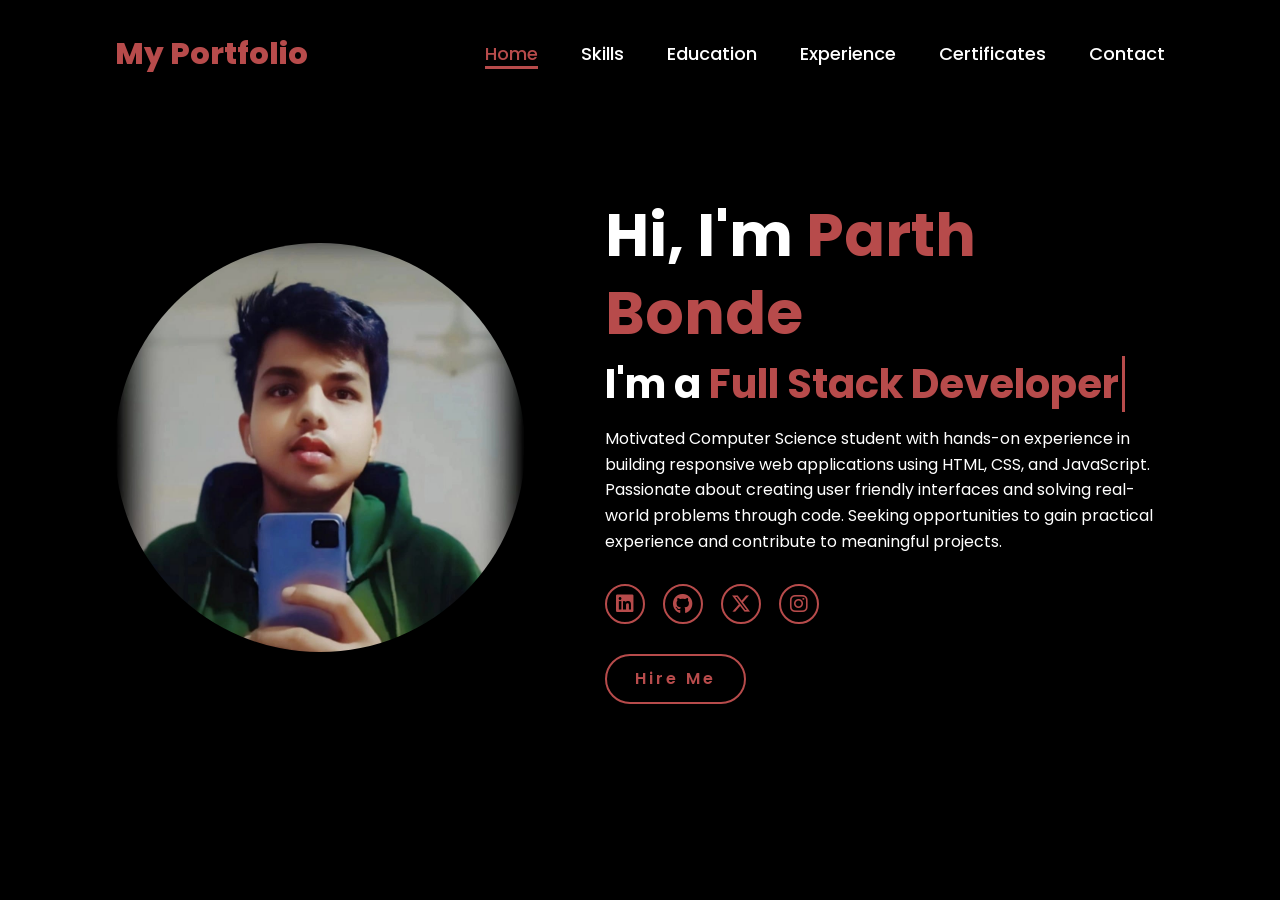
<file: index.html>
<!DOCTYPE html>
<html lang="en">
<head>
    <meta charset="UTF-8">
    <meta name="viewport" content="width=device-width, initial-scale=1.0">
    <link rel="stylesheet" href="https://cdnjs.cloudflare.com/ajax/libs/font-awesome/6.5.2/css/all.min.css">
    <link rel="stylesheet" href="style.css">
    
    <title>Portfolio Website</title>
</head>
<body>
    <header>
        <a href="#" class="logo">My Portfolio</a>

        <i class="fa-solid fa-bars menu-icon" id="menu-icon"></i>

        <nav>
            <a href ="index.html" class="active">Home</a>
            <a href="skills.html">Skills</a> 
            <a href="education.html">Education</a>
            <a href="experience.html">Experience</a>
            <a href="certificates.html">Certificates</a>
            <a href="contact.html">Contact</a>
        </nav>
    </header>
    <section class="home">
        <div class="home-img">
            <img src="main - Copy.jpeg" alt="">
        </div>
        <div class="home-content">
            <h1>Hi, I'm <span>Parth Bonde</span></h1>
            <h3 class="typing-text">I'm a <span></span></h3>
            <p>Motivated Computer Science student with hands-on experience in building responsive web applications using HTML, CSS, and JavaScript. Passionate about creating user friendly interfaces and solving real-world problems through code. Seeking opportunities to gain practical experience and contribute to meaningful projects.</p>
            <div class="social-icons">
                <a href="https://www.linkedin.com/in/parth-bonde-596233316" target="_blank" rel="noopener noreferrer"><i class="fa-brands fa-linkedin"></i></a>
                <a href="https://github.com/parthbonde7387-bot/" target="_blank" rel="noopener noreferrer"><i class="fa-brands fa-github"></i></a>
                <a href="https://x.com/BondeParth" target="_blank" rel="noopener noreferrer"><i class="fa-brands fa-x-twitter"></i></a>
                <a href="https://www.instagram.com/parth_bonde_" target="_blank" rel="noopener noreferrer"><i class="fa-brands fa-instagram"></i></a>
            </div>
            <a href="contact.html" class="btn">Hire Me</a>
        </div>        
    
    </section>
<script>
const menuIcon = document.getElementById("menu-icon");
const navbar = document.querySelector("nav");

menuIcon.onclick = () => {
    navbar.classList.toggle("active");
};
</script>
</body>
</html>
</file>
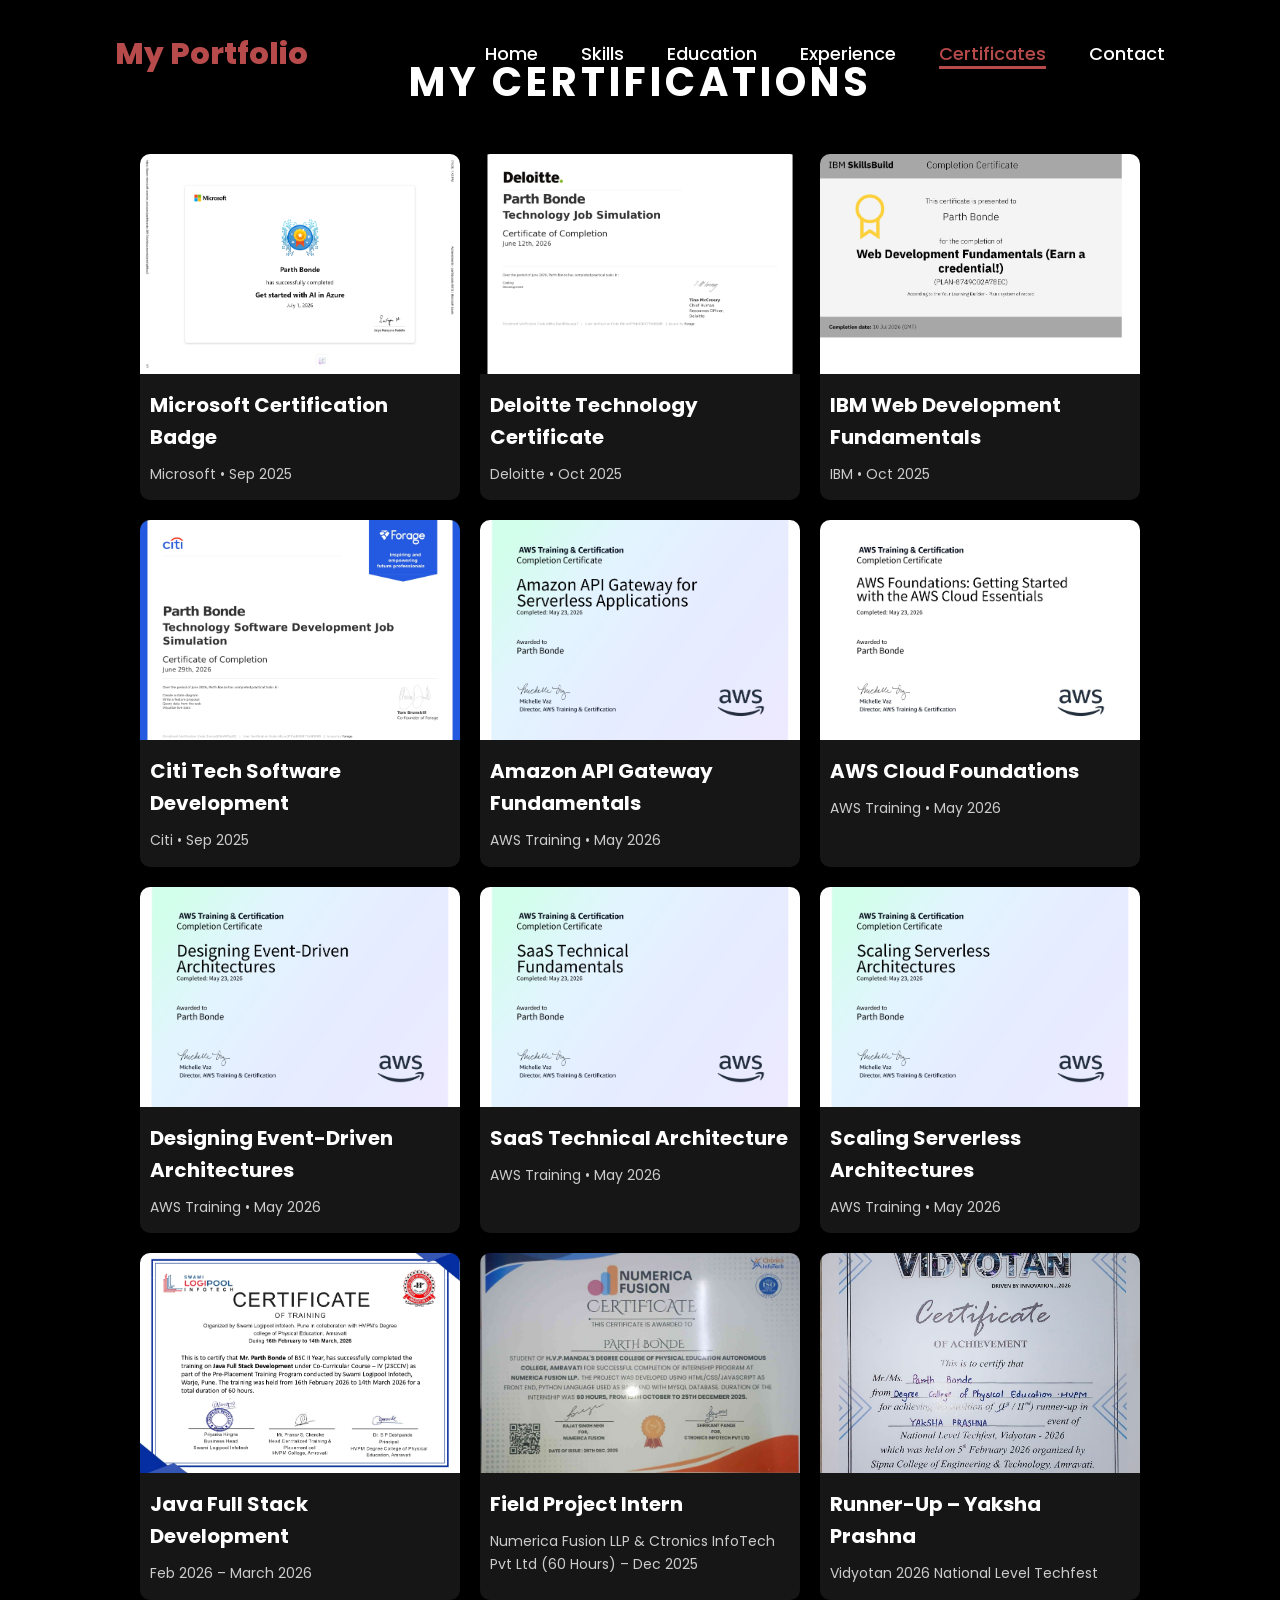
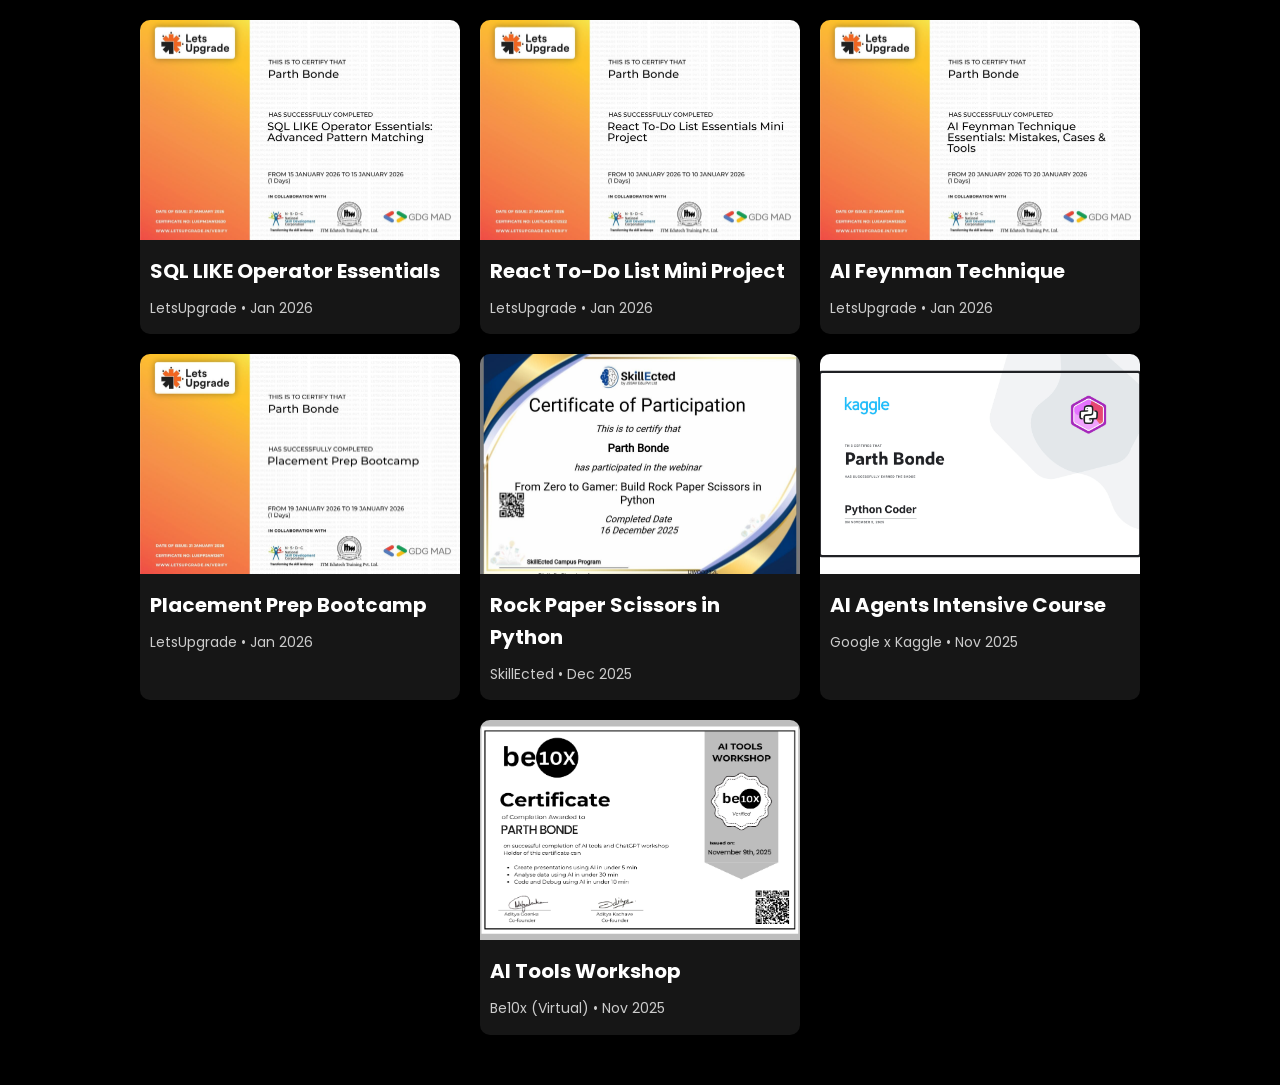
<file: certificates.html>
<!DOCTYPE html>
<html lang="en">

<head>
    <meta charset="UTF-8">
    <meta name="viewport" content="width=device-width, initial-scale=1.0">

    <link rel="stylesheet" href="https://cdnjs.cloudflare.com/ajax/libs/font-awesome/6.5.2/css/all.min.css">

    <link rel="stylesheet" href="style.css">

    <title>Portfolio - Certificates</title>
</head>

<body>

    <header>
        <a href="index.html" class="logo">My Portfolio</a>
        <i class="fa-solid fa-bars menu-icon" id="menu-icon"></i>
        <nav>
            <a href="index.html">Home</a>
            <a href="skills.html">Skills</a>
            <a href="education.html">Education</a>
            <a href="experience.html">Experience</a>
            <a href="certificates.html" class="active">Certificates</a>
            <a href="contact.html">Contact</a>
        </nav>
    </header>

    <section class="certificates">

        <h2>My Certifications</h2>

        <div class="certificate-container">

            <!-- Microsoft Badge -->
            <div class="certificate-card">
                <a class="cert-link" href="certificates/Microsoft badge.jpg" target="_blank" rel="noopener noreferrer">
                    <img src="certificates/Microsoft badge.jpg" alt="Microsoft Badge">
                    <h3>Microsoft Certification Badge</h3>
                </a>
                <p>Microsoft • Sep 2025</p>
            </div>


            <!-- Deloitte Tech Certificate -->
            <div class="certificate-card">
                <a class="cert-link" href="certificates/Deloitte.jpg" target="_blank" rel="noopener noreferrer">
                    <img src="certificates/Deloitte.jpg" alt="Deloitte Certification">
                    <h3>Deloitte Technology Certificate</h3>
                </a>
                <p>Deloitte • Oct 2025</p>
            </div>

            <!-- IBM Web Development -->
            <div class="certificate-card">
                <a class="cert-link" href="certificates/IBM Web dev fundamental.jpg" target="_blank"
                    rel="noopener noreferrer">
                    <img src="certificates/IBM Web dev fundamental.jpg" alt="IBM Web Development Fundamentals">
                    <h3>IBM Web Development Fundamentals</h3>
                </a>
                <p>IBM • Oct 2025</p>
            </div>


            <!-- Citi Tech Software Development -->
            <div class="certificate-card">
                <a class="cert-link" href="certificates/tech software development Citi.jpg" target="_blank"
                    rel="noopener noreferrer">
                    <img src="certificates/tech software development Citi.jpg" alt="Citi Tech Software Development">
                    <h3>Citi Tech Software Development</h3>
                </a>
                <p>Citi • Sep 2025</p>
            </div>

            <!-- Amazon API Gateway -->
            <div class="certificate-card">
                <a class="cert-link" href="certificates/Amazon API Gateway_page-0001.jpg" target="_blank"
                    rel="noopener noreferrer">
                    <img src="certificates/Amazon API Gateway_page-0001.jpg" alt="Amazon API Gateway">
                    <h3>Amazon API Gateway Fundamentals</h3>
                </a>
                <p>AWS Training • May 2026</p>
            </div>

            <!-- AWS Cloud Foundations -->
            <div class="certificate-card">
                <a class="cert-link" href="certificates/AWS Cloud Foundations_page-0001.jpg" target="_blank"
                    rel="noopener noreferrer">
                    <img src="certificates/AWS Cloud Foundations_page-0001.jpg" alt="AWS Cloud Foundations">
                    <h3>AWS Cloud Foundations</h3>
                </a>
                <p>AWS Training • May 2026</p>
            </div>

            <!-- Designing Event-Driven -->
            <div class="certificate-card">
                <a class="cert-link" href="certificates/Designing Event-Driven_page-0001.jpg" target="_blank"
                    rel="noopener noreferrer">
                    <img src="certificates/Designing Event-Driven_page-0001.jpg" alt="Designing Event-Driven">
                    <h3>Designing Event-Driven Architectures</h3>
                </a>
                <p>AWS Training • May 2026</p>
            </div>

            <!-- SaaS Technical -->
            <div class="certificate-card">
                <a class="cert-link" href="certificates/SaaS Technical_page-0001.jpg" target="_blank"
                    rel="noopener noreferrer">
                    <img src="certificates/SaaS Technical_page-0001.jpg" alt="SaaS Technical">
                    <h3>SaaS Technical Architecture</h3>
                </a>
                <p>AWS Training • May 2026</p>
            </div>

            <!-- Scaling Serverless Architectures -->
            <div class="certificate-card">
                <a class="cert-link" href="certificates/Scaling Serverless Architectures_page-0001.jpg" target="_blank"
                    rel="noopener noreferrer">
                    <img src="certificates/Scaling Serverless Architectures_page-0001.jpg"
                        alt="Scaling Serverless Architectures">
                    <h3>Scaling Serverless Architectures</h3>
                </a>
                <p>AWS Training • May 2026</p>
            </div>

            <!-- Java Full Stack -->
            <div class="certificate-card">
                <a class="cert-link" href="certificates/BSC II Year st. Certificates_page-0001.jpg" target="_blank"
                    rel="noopener noreferrer">
                    <img src="certificates/BSC II Year st. Certificates_page-0001.jpg" alt="Java Full Stack">
                    <h3>Java Full Stack Development</h3>
                </a>
                <p>Feb 2026 – March 2026</p>
            </div>

            <!-- Field Project Intern -->
            <div class="certificate-card">
                <a class="cert-link" href="certificates/Field Project Intern.jpg" target="_blank"
                    rel="noopener noreferrer">
                    <img src="certificates/Field Project Intern.jpg" alt="Field Project Intern">
                    <h3>Field Project Intern</h3>
                </a>
                <p>Numerica Fusion LLP & Ctronics InfoTech Pvt Ltd (60 Hours) – Dec 2025</p>
            </div>

            <!-- Vidyotan -->
            <div class="certificate-card">
                <a class="cert-link" href="certificates/WhatsApp Image 2026-05-18 at 9.29.14 PM.jpg" target="_blank"
                    rel="noopener noreferrer">
                    <img src="certificates/WhatsApp Image 2026-05-18 at 9.29.14 PM.jpg" alt="Vidyotan Runner Up">
                    <h3>Runner-Up – Yaksha Prashna</h3>
                </a>
                <p>Vidyotan 2026 National Level Techfest</p>
            </div>

            <!-- SQL -->
            <div class="certificate-card">
                <a class="cert-link" href="certificates/SOL.jpg" target="_blank" rel="noopener noreferrer">
                    <img src="certificates/SOL.jpg" alt="SQL Certificate">
                    <h3>SQL LIKE Operator Essentials</h3>
                </a>
                <p>LetsUpgrade • Jan 2026</p>
            </div>

            <!-- React Todo -->
            <div class="certificate-card">
                <a class="cert-link" href="certificates/react.jpg" target="_blank" rel="noopener noreferrer">
                    <img src="certificates/react.jpg" alt="React Todo">
                    <h3>React To-Do List Mini Project</h3>
                </a>
                <p>LetsUpgrade • Jan 2026</p>
            </div>

            <!-- AI Feynman -->
            <div class="certificate-card">
                <a class="cert-link" href="certificates/AI faynman.jpg" target="_blank" rel="noopener noreferrer">
                    <img src="certificates/AI faynman.jpg" alt="AI Feynman">
                    <h3>AI Feynman Technique</h3>
                </a>
                <p>LetsUpgrade • Jan 2026</p>
            </div>

            <!-- Placement Bootcamp -->
            <div class="certificate-card">
                <a class="cert-link" href="certificates/PPB.jpg" target="_blank" rel="noopener noreferrer">
                    <img src="certificates/PPB.jpg" alt="Placement Prep">
                    <h3>Placement Prep Bootcamp</h3>
                </a>
                <p>LetsUpgrade • Jan 2026</p>
            </div>

            <!-- Python Game -->
            <div class="certificate-card">
                <a class="cert-link" href="certificates/RPS.jpg" target="_blank" rel="noopener noreferrer">
                    <img src="certificates/RPS.jpg" alt="Python Game">
                    <h3>Rock Paper Scissors in Python</h3>
                </a>
                <p>SkillEcted • Dec 2025</p>
            </div>

            <!-- AI Agents -->
            <div class="certificate-card">
                <a class="cert-link" href="certificates/Python Coder (1).jpg" target="_blank" rel="noopener noreferrer">
                    <img src="certificates/Python Coder (1).jpg" alt="AI Agents Intensive Course">
                    <h3>AI Agents Intensive Course</h3>
                </a>
                <p>Google x Kaggle • Nov 2025</p>
            </div>

            <!-- AI Tools Workshop -->
            <div class="certificate-card">
                <a class="cert-link" href="certificates/Certificate (1)_page-0001.jpg" target="_blank"
                    rel="noopener noreferrer">
                    <img src="certificates/Certificate (1)_page-0001.jpg" alt="AI Tools Workshop">
                    <h3>AI Tools Workshop</h3>
                </a>
                <p>Be10x (Virtual) • Nov 2025</p>
            </div>



        </div>

    </section>

    <script>
        const menuIcon = document.getElementById("menu-icon");
        const navbar = document.querySelector("nav");

        menuIcon.onclick = () => {
            navbar.classList.toggle("active");
        };
    </script>
</body>

</html>
</file>
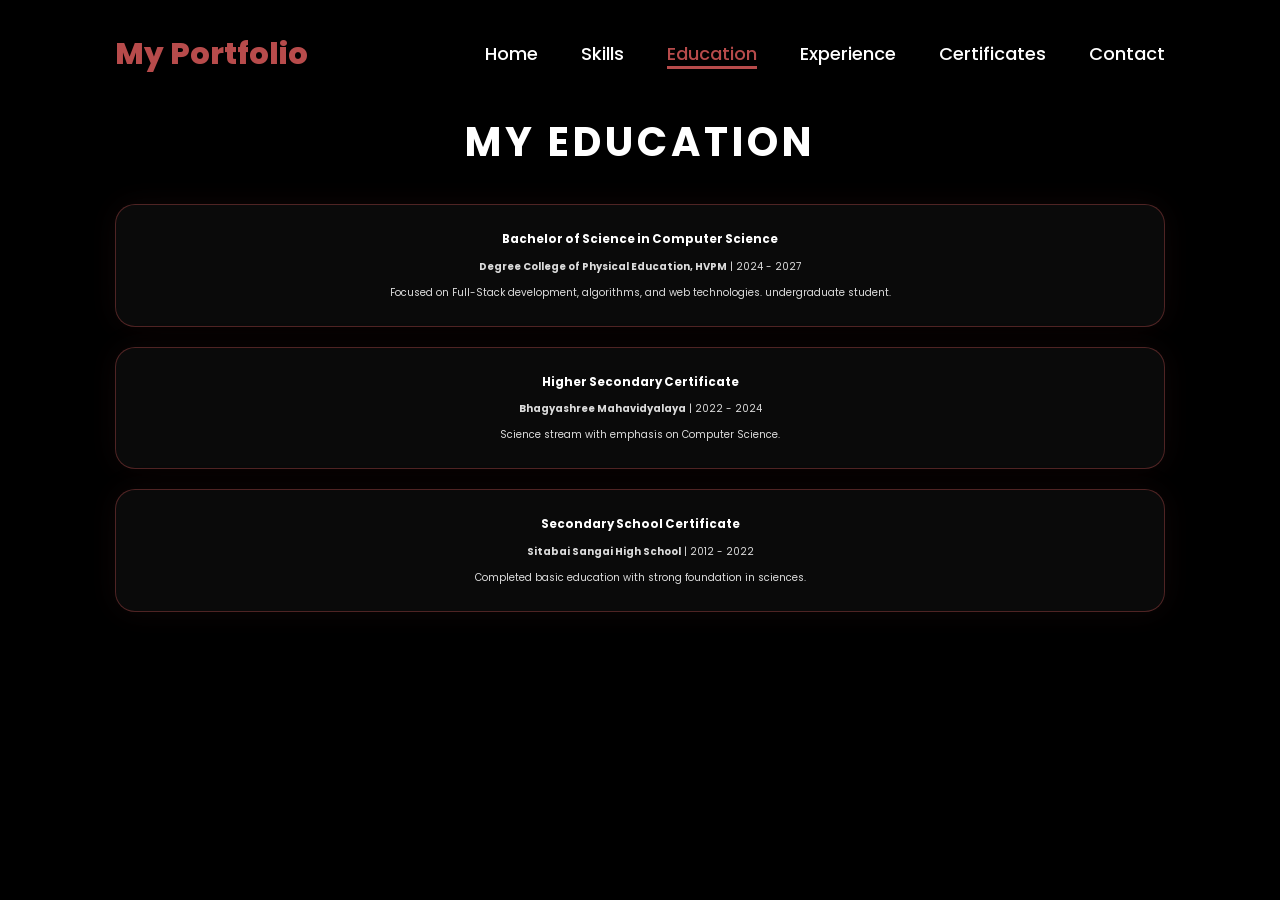
<file: education.html>
<!DOCTYPE html>
<html lang="en">
<head>
    <meta charset="UTF-8">
    <meta name="viewport" content="width=device-width, initial-scale=1.0">
    <link rel="stylesheet" href="https://cdnjs.cloudflare.com/ajax/libs/font-awesome/6.5.2/css/all.min.css">
    <link rel="stylesheet" href="style.css">
    
    <title>Portfolio - Education</title>
</head>
<body>
    <header>
        <a href="index.html" class="logo">My Portfolio</a>

        <i class="fa-solid fa-bars menu-icon" id="menu-icon"></i>

        <nav>
            <a href ="index.html">Home</a>
            <a href="skills.html">Skills</a>
            <a href="education.html" class="active">Education</a>
            <a href="experience.html">Experience</a>
            <a href="certificates.html">Certificates</a>
            <a href="contact.html">Contact</a>
        </nav>
    </header>
    <section class="education">
        <h2>My Education</h2>
        <div class="education-container">
            <div class="education-item">
                <h3>Bachelor of Science in Computer Science</h3>
                <p><strong>Degree College of Physical Education, HVPM</strong> | 2024 - 2027</p>
                <p>Focused on Full-Stack development, algorithms, and web technologies. undergraduate student.</p>
            </div>
            <div class="education-item">
                <h3>Higher Secondary Certificate</h3>
                <p><strong>Bhagyashree Mahavidyalaya</strong> | 2022 - 2024</p>
                <p>Science stream with emphasis on Computer Science.</p>
            </div>
            <div class="education-item">
                <h3>Secondary School Certificate</h3>
                <p><strong>Sitabai Sangai High School</strong> | 2012 - 2022</p>
                <p>Completed basic education with strong foundation in sciences.</p>
            </div>
        </div>
    </section>
<script>
const menuIcon = document.getElementById("menu-icon");
const navbar = document.querySelector("nav");

menuIcon.onclick = () => {
    navbar.classList.toggle("active");
};
</script>
</body>
</html>
</file>
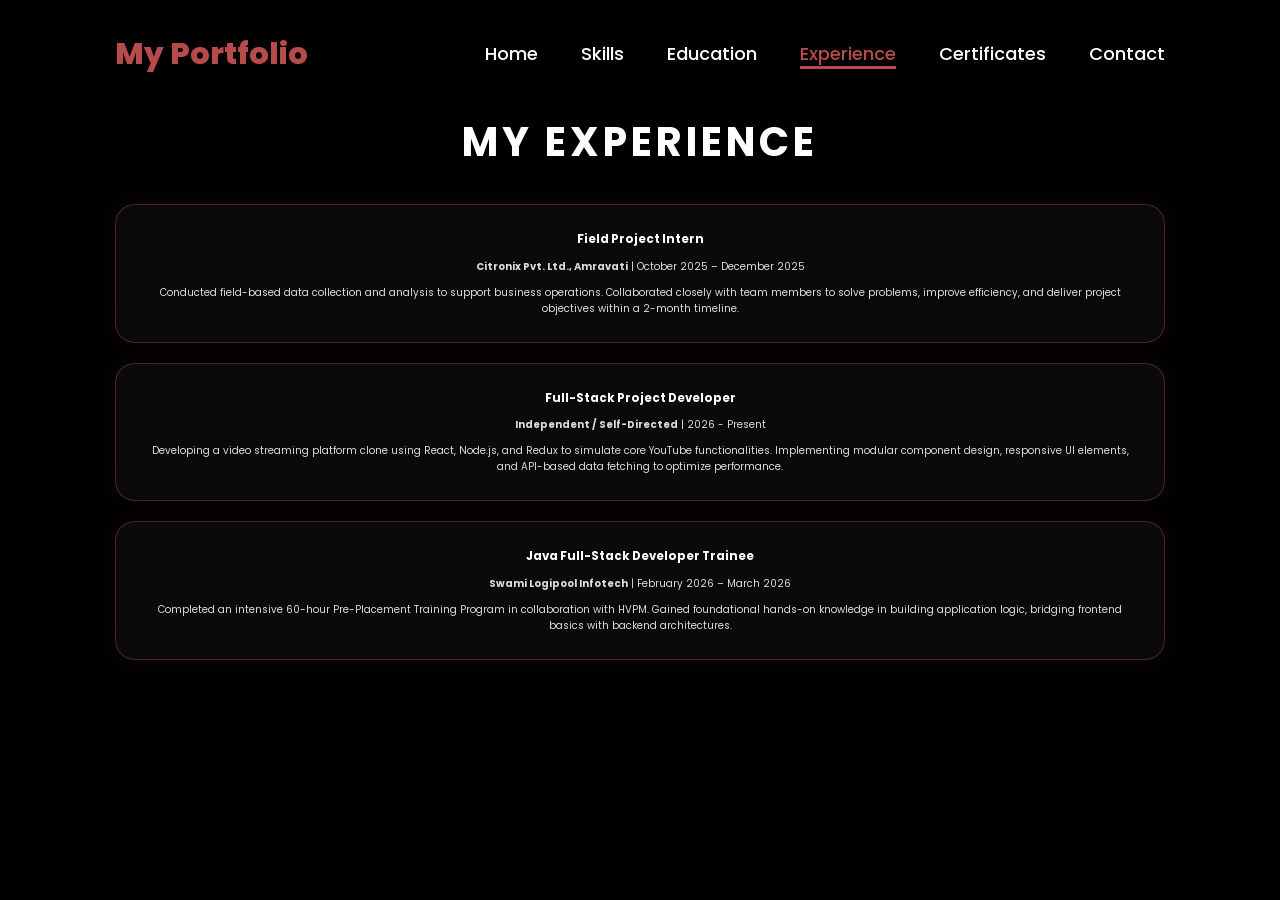
<file: experience.html>
<!DOCTYPE html>
<html lang="en">
<head>
    <meta charset="UTF-8">
    <meta name="viewport" content="width=device-width, initial-scale=1.0">
    <link rel="stylesheet" href="https://cdnjs.cloudflare.com/ajax/libs/font-awesome/6.5.2/css/all.min.css">
    <link rel="stylesheet" href="style.css">
    
    <title>Portfolio - Experience</title>
</head>
<body>
    <header>
        <a href="index.html" class="logo">My Portfolio</a>

        <i class="fa-solid fa-bars menu-icon" id="menu-icon"></i>

        <nav>
            <a href ="index.html">Home</a>
            <a href="skills.html">Skills</a>
            <a href="education.html">Education</a>
            <a href="experience.html" class="active">Experience</a>
            <a href="certificates.html">Certificates</a>
            <a href="contact.html">Contact</a>
        </nav>
    </header>
    <section class="experience">
        <h2>My Experience</h2>
        <div class="experience-container">
            <div class="experience-item">
                <h3>Field Project Intern</h3>
                <p><strong>Citronix Pvt. Ltd., Amravati</strong> | October 2025 – December 2025</p>
                <p>Conducted field-based data collection and analysis to support business operations. Collaborated closely with team members to solve problems, improve efficiency, and deliver project objectives within a 2-month timeline.</p>
            </div>
            <div class="experience-item">
                <h3>Full-Stack Project Developer</h3>
                <p><strong>Independent / Self-Directed</strong> | 2026 - Present</p>
                <p>Developing a video streaming platform clone using React, Node.js, and Redux to simulate core YouTube functionalities. Implementing modular component design, responsive UI elements, and API-based data fetching to optimize performance.</p>
            </div>
            <div class="experience-item">
                <h3>Java Full-Stack Developer Trainee</h3>
                <p><strong>Swami Logipool Infotech</strong> | February 2026 – March 2026</p>
                <p>Completed an intensive 60-hour Pre-Placement Training Program in collaboration with HVPM. Gained foundational hands-on knowledge in building application logic, bridging frontend basics with backend architectures.</p>
            </div>
        </div>
    </section>
<script>
const menuIcon = document.getElementById("menu-icon");
const navbar = document.querySelector("nav");

menuIcon.onclick = () => {
    navbar.classList.toggle("active");
};
</script>
</body>
</html>
</file>
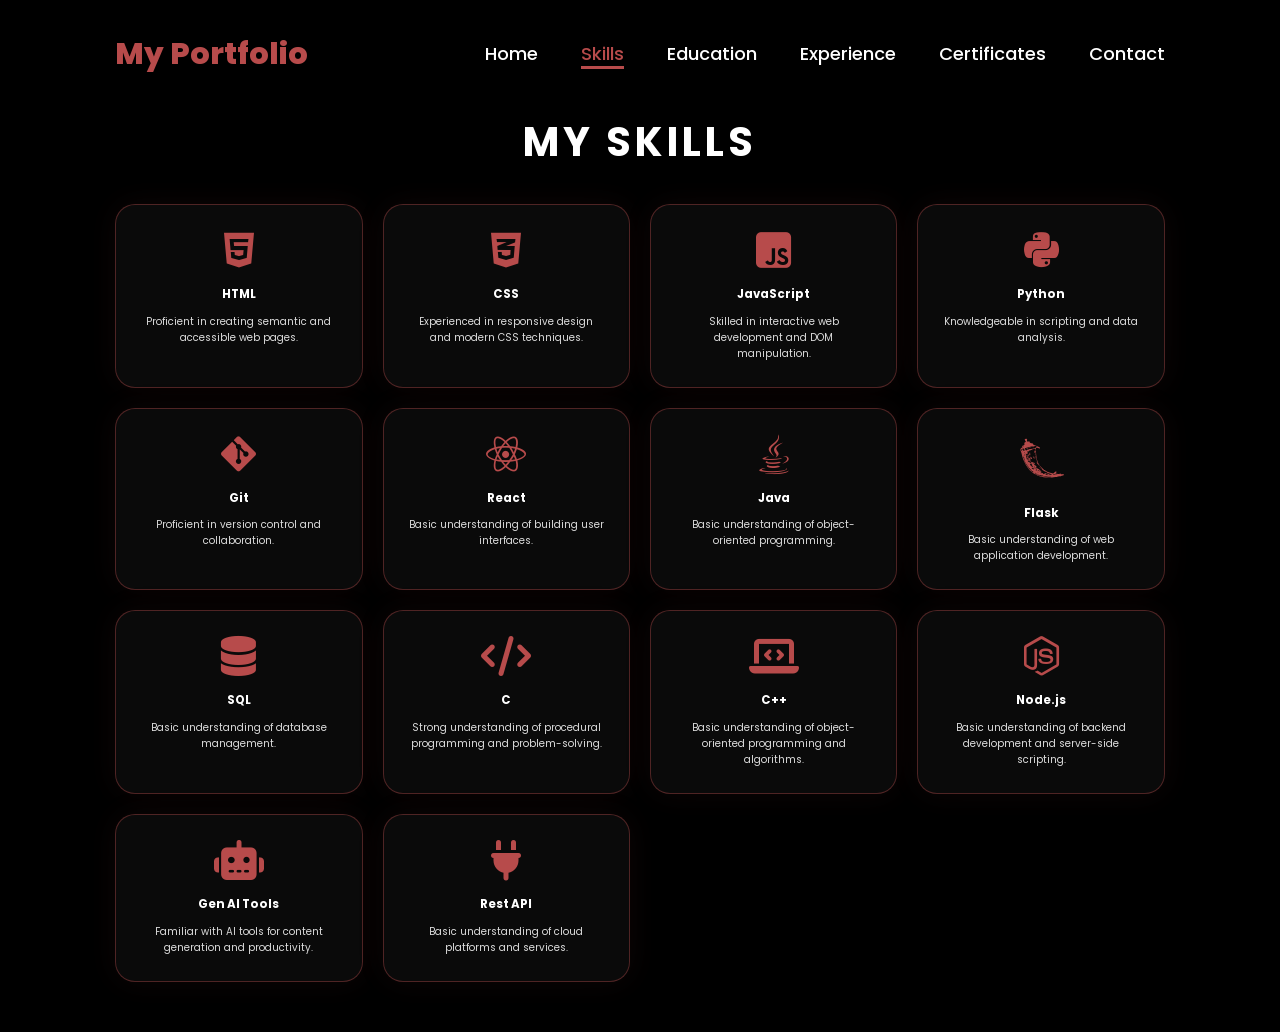
<file: skills.html>
<!DOCTYPE html>
<html lang="en">
<head>
    <meta charset="UTF-8">
    <meta name="viewport" content="width=device-width, initial-scale=1.0">
    <link rel="stylesheet" href="https://cdnjs.cloudflare.com/ajax/libs/font-awesome/6.5.2/css/all.min.css">
    <link rel="stylesheet" href="style.css">
    
    <title>Portfolio - Skills</title>
</head>
<body>
    <header>
        <a href="index.html" class="logo">My Portfolio</a>

        <i class="fa-solid fa-bars menu-icon" id="menu-icon"></i>

        <nav>
            <a href ="index.html">Home</a>
            <a href="skills.html" class="active">Skills</a>
            <a href="education.html">Education</a>
            <a href="experience.html">Experience</a>
            <a href="certificates.html">Certificates</a>
            <a href="contact.html">Contact</a>
        </nav>
    </header>
    <section class="skills">
        <h2>My Skills</h2>
        <div class="skills-container">
            <div class="skill">
                <i class="fab fa-html5"></i>
                <h3>HTML</h3>
                <p>Proficient in creating semantic and accessible web pages.</p>
            </div>
            <div class="skill">
                <i class="fab fa-css3-alt"></i>
                <h3>CSS</h3>
                <p>Experienced in responsive design and modern CSS techniques.</p>
            </div>
            <div class="skill">
                <i class="fab fa-js-square"></i>
                <h3>JavaScript</h3>
                <p>Skilled in interactive web development and DOM manipulation.</p>
            </div>
            <div class="skill">
                <i class="fab fa-python"></i>
                <h3>Python</h3>
                <p>Knowledgeable in scripting and data analysis.</p>
            </div>
            <div class="skill">
                <i class="fab fa-git-alt"></i>
                <h3>Git</h3>
                <p>Proficient in version control and collaboration.</p>
            </div>
            <div class="skill">
                <i class="fab fa-react"></i>
                <h3>React</h3>
                <p>Basic understanding of building user interfaces.</p>
            </div>
            <div class="skill">
                <i class="fab fa-java"></i>
                <h3>Java</h3>
                <p>Basic understanding of object-oriented programming.</p>
            </div>
                <div class="skill">
                    <svg class="flask-logo" xmlns="http://www.w3.org/2000/svg" viewBox="0 0 128 128" width="50" role="img" aria-label="Flask Logo">
                        <path fill="#b74b4b" d="M44.44 100.63c-4.23-3.33-8.74-6.52-11.83-11.01-6.49-7.92-11.49-17.1-14.9-26.74-2.07-6.27-2.77-12.99-5.44-19.02-2.78-4.38.48-9.16 5.27-10.55 2.13-.41 5.89-2.43 1.36-.98-4.06 2.98-4.45-2.71-.29-3.07 2.84-.38 3.89-2.7 2.92-4.8-3.05-1.99 7.4-4.18 2.14-7.15-5.48-5.91 7.66-7.05 4.42-.33-.77 5.16 9.18-.95 6.87 5.01 2.35 2.86 8.8.65 8.63 4.67 3.42.24 4.6 3.11 7.8 3.33 3.33 1.5 9.36 2.69 10.49 6.44-3.3 2.61-10.95-5.4-11.31 1.84 1 10.69.74 21.7 4.65 31.88 1.85 6.16 6.33 11.01 10.38 15.81 3.88 4.7 9.12 8.01 14.48 10.8 4.69 2.21 9.75 3.68 14.87 4.6 2.07-1.59 5.74-7.48 8.97-5 .16 2.8-6.42 5.84-.31 5.54 3.59-1.08 6.08 2.77 9.04-.71 2.72 3.23 11.32-2.06 9.38 4.53-2.62 1.69-6.44.67-9.07 3-4.33-2.16-7.77 1.93-12.56 1.42-5.32.95-10.73 1.34-16.13 1.34-8.85-.7-17.89-.99-26.3-4.07-4.74-1.38-9.37-4.08-13.53-6.78zm7.47 3.24c4.63 2 9.16 4.11 14.23 4.75 8.05 1.12 16.37 2.84 24.45 1.27-3.66-1.65-7.44.64-11.08-1.18-4.37.94-9.06-.24-13.5-.82-5.05-2.25-10.5-3.8-15.23-6.72-5.91-2.16 3.06 2.77 4.65 3.17 3.69 2.1-4.06-1.08-5.16-1.95-3.09-1.74-3.49-1.37-.31.39.64.37 1.28.77 1.95 1.09zm-8.81-6.23c4.49 1.66-.02-3.16-2.07-2.88-.91-1.58-3.48-2.58-1.67-3.43-3.26 1.13-3.42-4.3-4.95-3.53-3.45-1.09-1.34-4.95-5.45-7.32-.37-2.5-4.08-4.66-5.26-8.43-.52-1.93-4.19-7.46-1.94-2.31 1.92 4.96 5.29 9.21 8.1 13.45 2.18 4.04 4.76 8.26 8.72 10.78 1.34 1.3 2.63 3.27 4.52 3.67zM30.17 83.45c.16-.68.82 1.46 0 0zm18.3 16.18c1-.44-1.43-.56 0 0zm2.44.89c-.25-1.23-1.11.69 0 0zm3.05 1.27c1.45-1.38-2.24-.87 0 0zm5.22 2.91c.89-1.3-2.82-.49 0 0zm-10.03-6.99c2.25-1.46-2.91-.02 0 0zm2.29 1.14c-.07-.77-.82.34 0 0zm11.43 7.13c1.84 1.16 10.73 2.54 5.16.48-.93.2-10.33-2.66-5.16-.48zM44.72 91.85c-.18-.77-2.85-.85 0 0zm5.32 3.1c1.39-.96-2.87-.74 0 0zm4.48 2.75c1.98-.75-3.23-.75 0 0zm-11.97-8.21c2.16 1.65 8.7.21 3.3-.99-2.45-1.31-7.99-2.2-4.22.79l.92.2zm15 9.16c.9-1.53-3.77-.88 0 0zm-4.56-3.63c5.27 1.49-4.43-3.34-1.3-.55l.7.32.6.23zm9.14 5.28c4.99.05-4.51-.68 0 0zm-21.5-13.7c-.19-.93-1.23.08 0 0zm29.94 18.44c.14-1.68-1.62 1.25 0 0zM49.15 91.82c-.3-.88-1.56-.04 0 0zm-8.04-5.8c2.86-.17-3.93-1.26 0 0zm-9.54-6.16c-.36-1.38-3.12-2.47 0 0zM56.6 95.74c-.52-.6-.25.13 0 0zm15.58 9.56c-.05-.91-.85.35 0 0zM55.22 94.32c.28-1.18-2.44-.36 0 0zm-11.6-7.36c2.13-.23-3.42-1.44 0 0zm19.63 12.2c3.32-1.32-3.24-.64 0 0zm-10.21-6.93c3.83.49-4.56-2.61-.84-.28l.84.28zm13.31 8.19c3.58-2.14 2.4 5.01 6.07.6 3.62-2.64-3.13 3.27 1.33.47 3.23-2.16 7.99 1.02 11 2.06 2.16-.11 4.27 1.87 6.49.67 4.27-1.15-8.36-1.71-5.05-3.75-3.91 1.14-6.8-1.36-8.72-3.86-4.39-1.01-9.46-3.25-11.65-7.14-.89-1.46 1.29.21-.77-2.18-2.64-2.35-3.96-5.02-5.73-7.88-2.12-1.13-2.37-4.46-2.58-.11.02-2.74-2.56-4.59-3.19-3.82-.01-2.64 2.76-1.32.82-3.27-.42-2.74-1.79-5.59-2.2-8.68-.64-1.49-.09-4.68-2.19-1.31-.76 3.57-.25-4.38.94-1.76 1.56-2.67-.56-2.36-.65-1.99 1.02-2.26.64-5.46-.27-4.24.54-2.39.86-8.8-.81-7.66 1.01-2.5 1.92-11.44-2.47-8.03-1.78.03-4.85.64-6.31 1.37 4.56 2.51-.46.91-2.32.51-.24 2.33-2.08 1.32-4.38 1.34 3.67.45-1.79 3.75-3.89 2.47-2.74 1.31 2.36 4.57.05 5.58.28 1.52-4.19-.55-3.84 2.96-2.65-1.12-.36 4.16.96 2.38 4.51 1.22 3.18 4.01 3.29 6.65-.74 1.54-3.63-3.62-.64-3.38-2.36-3.83-2.61-1.38-4.56.39-.45.13 4.99 2.53 1.57 3.72 3.01.47 3.1 3.1 3.71 4.76 1.81 1.88 1.44-2.08 3.6.18-1.37-2.02-7.25-5.68-2.52-4.51-.03-2.03-.86-3.67.6-3.63 1.44-2.6-1.51 6.42 1.73 3.11.9-.39 1.12-2.6 2.73.21 2.34 2.3.85 3.97-2.46 1.86.59 2.01 4.42 2.72 3.7 5.86.76 2.76 1.83 1.74 2.76 1.58.73 2.68 1.14.71 1.18-.57 3.34.72 2.56 2.69 3.6 4.07 2.3 1.04-3.29-7.04.66-2.43 4.16 3.75 1.56 5.32-2.17 4.72 2.36-.19 3.12 3.19 6.07 3.07 2.69 1.28 4.52 6.2-.12 4.15-1.61-1.45-7.31-3.24-2.65-.48 4.3 1.99 7.71 3.18 11.86 5.68 2.96 2.12 4.25 4.54 5.37 5.02-2.49 1.19-7.51-.95-3.78-1.61-2.33-.42-4.94-1.6-2.71 1.3 1.89 1.58 6.71 1.42 7.58 1.59-.73 1.61-1.99 1.74.03 1.86-2.25 1.22.72 1.41.93 2.1zm-4.6-13c-1.37-1.43-1.72-4.11-.24-1.78.75.3 2.43 4.38.24 1.78zm14.99 9.52c.85-.06.02.65 0 0zM59.59 83.91c-.06-2.17.49 1.67 0 0zM58.1 81.9c-1.73-3.32 2.17.95 0 0zM40.04 69.44c1.01-.27.5 1.73 0 0zm14.37 7.79c.62-2.33.73 1.96 0 0zm-10.15-7.06c-.71-1.29 1.5 1.21 0 0zm8.71 2.79c-1.63-3.65 1.16-2 .36.6l-.36-.6zM37.95 62.95c-.73-1.2-1.93-4.72-1.55-5.79.35 1.75 3.72 7.53 1.65 2.39-2.28-4.3 2.73 1.4 3.25 2.47.24 1.07-1.41-.29-.29 2.21-2.04-2.85-1.2 1.58-3.06-1.28zm-4.64-3.2c.19-2.79 1.06 1.91 0 0zm2.08.72c1-2.11 1.69 2.93 0 0zm-5.02-3.89c-1.73-1.72-2.98-3.3.08-1.07 1.18.05-2.62-3.6.28-1.16 3.06.56 1.51 5.01-.36 2.23zm2.64-.07c1-.99.53.98 0 0zm1.62.52c-1.52-2.85 1.85 1.2 0 0zm-3.22-3.08c-5.02-4.47 6.31 2.34.82.83l-.82-.83zm14.39 8.36c-2.18-1.3-.58-9.18.16-3.79 2.11-.68-.12 2.78 1.46 2.75-.24 2.18-.95 2.97-1.62 1.04zm5.33 3.15c.21-2.38.45 1.62 0 0zm-.93-.92c.24-1.01.03 1.2 0 0zM32.39 52.48c-3.23-4.45 9.38 4.51 2.07 1.13-.77-.21-1.69-.28-2.07-1.13zm10.26 5.43c-.31-3.75.68.62 0 0zm7.78 5c.6-2.14.05 1.41 0 0zM32.89 50.78c1.92-.41 7.95 3.37 2.41 1.08-.62-.69-1.93-.38-2.41-1.08zm16.47 8.21c.2-3.84 1.15-2.29.01.55l-.01-.55zm-15.05-9.55c.78-1.15-2.08-5.18.41-1.45 1.08.85 3.11 1.43 1.31 1.79 2.84 2.5-.68.68-1.72-.34zm14.24 8.35c.54-4.37.47 2.56 0 0zM32.68 45.41c.6-.26.32.79 0 0zm3.71 2.21c.96-2.01 1.77 2.23 0 0zm10.47 5.82c0-.77.2 1.12 0 0zm-.6-1.34c-1.45-3.59 1.35 1.9 0 0zm-.89-2.35c-.25-1.48.83 1.86 0 0zm1.45-2.36c-1-1.76 1.26-7.75 1.51-4.03-1.05 2.89-.3 4.51.43.63 1.36-3.06-.29 6.02-1.94 3.4zm1.49-8.91c.44-.53.1.65 0 0zM45.82 87.6c-.59-.52.07.33 0 0zm5.13 2.6c2.86.74 2.84-.44.26-.79-1.39-1.29-5.77-2.66-1.85-.16.27.65 1.09.63 1.59.95zm-10.14-6.74c1.57 1.18 5.93 3.32 2.24.45 1.24-1.44-2.38-2.21-1.18-3.18-3.06-1.87-2.41-1.7-.27-1.64-3.67-1.64.53-1.52.33-2.36-1.42-.28-7.03-2.5-3.73.18-3.36-1.71-.8.64-1.82.39-3.44-.94 3.06 2.62-.54 1.73 1.97 1.56 5.3 4 .83 1.65-.57.85 3.21 2.14 4.14 2.78zm5.37 3.09c6.53 2.1-3.2-2.58 0 0zm27.5 16.65c.08-1.3-.9 1.11 0 0zm2.82 1.19c1.51-1.46.06 2.33 2.5-.36.03-1.92-.07-3.06-2.8-.72-.75.42-1.09 2.19.3 1.08zM31.65 76.22c-.47-1.82-3.25-1.81 0 0zm3.01 1.98c-1.12-1.86-4-1.68 0 0zm17.17 10.35c1.68 1.49 7.7 1.09 2.03.18-.83-1.24-5.32-.94-2.03-.18zm23.6 14.57c2.57-2.16-2.5.97 0 0zm5.36 3.69c.02-.69-1.11.3 0 0zm.01-.97c2.86-3.03-2.77.18 0 0zM24.22 70.01c-2.43-3.47-1.51-5.03-3.86-7.87-.45-2.17-4.03-7.09-1.85-1.88 1.99 3.05 2.58 7.77 5.71 9.75zm55.68 34.87c5.26-3.4-2.15-1.48 0 0zm4.01 1.57c2.64-2.26-1.66-.47 0 0zM30.75 72.38c.76-1.12-1.94-.14 0 0zm52.33 32.99c2.55-1.64-.59-1.39-.46.15l.46-.15zM48.5 83.58c-.09-1.11-1.35.09 0 0zm2.14 1.23c-.69-1.38-1.05.21 0 0zm36.53 21.67c3.27-2.36-1.98-.45-.68.45l.68-.45zm-1.26-.6c2.67-2.23-2.8.99 0 0zm6.39 4.25c1.79-1.19-2.17-.38 0 0zM32.39 71.57c2.39.54 9.56 5.89 5.33.37-2.17-.64-.87-5.94-3.08-5 1.48 2.48 1.22 3.53-1.9 1.97-3.91-1.91-2.2.94-1.43 1.73-1.04.25 1.39.91 1.08.93zm-10.9-8.61c.43-1.77-3.95-9.75-2.07-4 .68 1.21.61 3.49 2.07 4zM41.5 75.3c-1.23-1.03-.06-.15 0 0zm3.03.71c0-1.88-3.35-.77 0 0zm26.3 16.57c-.5-1.28-1.98-.02 0 0zm1.26.93c-.18-.72-.72.14 0 0zm10.43 6.56c1-.74-1.25-.09 0 0zM26.93 64.35c2.87-1.11-3.07-.79 0 0zm41.59 26.2c-.04-1.86-1.83.46 0 0zM25.8 61.71c1.84-.62-1.71-.41 0 0zm5.34 2.59c-.03-.61-.56.23 0 0zm65.22 39.99c2.37-.48 7.77 1.21 8.64-.63-2.88-.07-9.95-2.03-10.28.46l.63.10 1.01.07zM32.84 64.73c.05-1.88-1.46-.07 0 0zm-14.05-9.75c-.64-3.58-2.43-.54 0 0zm3.35.84c.04-1.15-3.07-1.03 0 0zm1.91.94c-.55-.44-.43.57 0 0zm12.06 7.73c.57-.52-1.35-.38 0 0zm-13.33-9.85c-.33-2.71-3.88-.4 0 0zm-6.87-4.46c-.10-1.25-.67.47 0 0zm1.02-.77c-.17-1.48-.88.19 0 0zm5.65 3.37c2.39-.94-4.35-1.94-.49-.18l.49.18zm75.59 46.69c1.53-1.4-1.94-.43 0 0zm9.13 4.74c.61-1.81-1.54.23 0 0zM23.15 49.82c.26-1.75-1.89.35 0 0zm-8.03-5.38c-.43-2.47-.37-6.82 3.76-5.35-5.51 1.10 3.82 6.85 2.64 2.31 2.32.11 4.53-1.37 3.32.88 4.57-.50 7.73-4.46 12.14-3.91 3.44-.46 7.19-.80 10.89-2.18 3.04-.22 5.97-3.50 4.31-5.44-4.15-.35-8.50.17-13.08 1.08-5.08 1.06-9.70 3.06-14.83 3.93-5 .67 1 1.85-.43 2.11-2.61.90 3.11 1.52-.34 2.47-2.13-.41-4.35-1.14-3.44-3.38-4.79.62-9 2.61-5.21 7.48h.27zm11.54-5.88c1.12-4.14 6.01 3.40 1.84.55-.50-.38-1.32-.68-1.84-.55zm.22-2.01c1.62-1.20.86.68 0 0zm2.06.04c.15-1.90 4.71 1.01.75.68l-.75-.68zm2.81-1.14c1.03-1.20.30 1.07 0 0zm.72-.48c1.71-2.06 9.69-1.31 3.85-.20-1.56-1.18-2.76.70-3.85.20zm10.42-1.60c-.26-5.62 5.18 1.99 0 0zm2.96-.02c1.08-2.83 4.20-1.14.50-.57.08.30-.11 1.46-.50.57zM21.99 48.37c3.23-1.98-3.43-1.72 0 0zm2.39.66c1.13-1.20-2.46-.49 0 0zm-7.04-4.99c1.85-1.42-2.18-.54 0 0zm95.35 59.65c.05-1.65-1.41.74 0 0zM103 97.08c.28-1.90-1.24.16 0 0zm12.36 7.25c2.58.01 7.82-.80 2.20-.80-.88.13-5.13.11-2.20.80z"/>
                    </svg>
                    <h3>Flask</h3>
                    <p>Basic understanding of web application development.</p>
                </div>
                <div class="skill">
                    <i class="fas fa-database"></i>
                    <h3>SQL</h3>
                    <p>Basic understanding of database management.</p>
                </div>
                <div class="skill">
                    <i class="fas fa-code"></i>
                    <h3>C</h3>
                    <p>Strong understanding of procedural programming and problem-solving.</p>
                </div>
                <div class="skill">
                    <i class="fas fa-laptop-code"></i>
                    <h3>C++</h3>
                    <p>Basic understanding of object-oriented programming and algorithms.</p>
                </div>
                <div class="skill">
                    <i class="fab fa-node-js"></i>
                    <h3>Node.js</h3>
                    <p>Basic understanding of backend development and server-side scripting.</p>
                </div>
                <div class="skill">
                    <i class="fas fa-robot"></i>
                    <h3>Gen AI Tools</h3>
                    <p>Familiar with AI tools for content generation and productivity.</p>
                </div>
                <div class="skill">
                    <i class="fas fa-plug"></i>
                    <h3>Rest API</h3>
                    <p>Basic understanding of cloud platforms and services.</p>
                </div>
            </div>
        </div>
    </section>
<script>
const menuIcon = document.getElementById("menu-icon");
const navbar = document.querySelector("nav");

menuIcon.onclick = () => {
    navbar.classList.toggle("active");
};
</script>
</body>
</html>
</file>
<file: style.css>
/* ===== Global Styles ===== */
@import url('https://fonts.googleapis.com/css2?family=Poppins:wght@100;200;300;400;500;600&display=swap');

*{
    margin: 0;
    padding: 0;
    box-sizing: border-box;
    text-decoration: none;
    border: none;
    outline: none;
    font-family: 'Poppins', sans-serif;
}

html{
    font-size: 62.5%;
    touch-action: pan-y;
}

body{
    width: 100%;
    min-height: 100vh;
    overflow-x: hidden;
    background-color: black;
    color: white;
    line-height: 1.6;
    -webkit-overflow-scrolling: touch;
}

/* ===== Header and Navigation ===== */
header{
    margin-top: 20px;
    position: fixed;
    top: 0;
    left: 0;
    width: 100%;
    padding: 1rem 9%;
    background-color: transparent;
    filter: drop-shadow(10px);
    display: flex;
    justify-content: space-between;
    align-items: center;
    z-index: 100;
}

.logo{
    font-size: 3rem;
    color: #b74b4b;
    font-weight: 800;
    cursor: pointer;
    transition: 0.5s ease;
}

.logo:hover{
    transform: scale(1.1);
}

nav a{
    font-size: 1.8rem;
    color: white;
    margin-left: 4rem;
    font-weight: 500;
    transition: 0.3s ease;
    border-bottom: 3px solid transparent;
}

nav a:hover,
nav a.active{
    color: #b74b4b;
    border-bottom: 3px solid #b74b4b;
}

/* ===== Mobile Navigation ===== */
.menu-icon{
    display: none;
    font-size: 3rem;
    color: white;
    cursor: pointer;
}

@media(max-width:995px){
    .menu-icon{
        display: block;
    }

    nav{
        position: absolute;
        top: 100%;
        right: 0;
        width: 70%;
        background-color: #161616;
        border-left: 3px solid #b74b4b;
        border-bottom: 3px solid #b74b4b;
        padding: 2rem;
        display: none;
        flex-direction: column;
    }

    nav.active{
        display: flex;
    }

    nav a{
        display: block;
        margin: 2rem 0;
        font-size: 2rem;
    }

    nav a:hover,
    nav a.active{
        padding: 1rem;
        border-radius: 0.5rem;
        border-bottom: 0.5rem solid #b74b4b;
    }
}

/* ===== Section Layout (Contact, Education, Experience, Skills) ===== */
.contact,
.education,
.experience,
.skills{
    min-height: calc(100vh - 8rem);
    padding: 11rem 9% 5rem;
    display: flex;
    flex-direction: column;
    align-items: center;
    justify-content: flex-start;
}

section h2{
    font-size: 4rem;
    margin-bottom: 3rem;
    color: white;
    letter-spacing: 0.4rem;
    text-transform: uppercase;
}

section h2 + .contact-container,
section h2 + .education-container,
section h2 + .experience-container,
section h2 + .skills-container{
    width: 100%;
    max-width: 1200px;
}

/* ===== Container Grid Layouts ===== */
.contact-container,
.education-container,
.experience-container,
.skills-container{
    display: grid;
    gap: 2rem;
    width: 100%;
}

.contact-info,
.contact-form,
.education-item,
.experience-item,
.skill{
    background: rgba(255,255,255,0.04);
    border: 1px solid rgba(183, 75, 75, 0.4);
    padding: 2.5rem;
    border-radius: 2rem;
    box-shadow: 0 0 30px rgba(183, 75, 75, 0.08);
}

.contact-info p,
.education-item p,
.experience-item p,
.skill p{
    color: #dcdcdc;
    margin-top: 1rem;
}

.contact-info{
    display: flex;
    flex-direction: column;
    justify-content: center;
}

/* ===== Contact Form ===== */
.contact-form form{
    display: grid;
    gap: 1.3rem;
}

.contact-form input,
.contact-form textarea{
    width: 100%;
    padding: 1.2rem 1.4rem;
    border: 1px solid rgba(183, 75, 75, 0.6);
    border-radius: 1rem;
    background-color: rgba(255,255,255,0.05);
    color: white;
    font-size: 1.6rem;
}

.contact-form label{
    display: block;
    margin-bottom: 0.5rem;
    color: #dcdcdc;
    font-size: 1.4rem;
}

.contact-form input[type="file"]{
    padding: 0.8rem 1rem;
}

/* ===== Upload Field Styling ===== */
.upload-gate{
    display: grid;
    gap: 1rem;
}

.upload-gate h3{
    margin-bottom: 0;
}

.upload-gate input{
    width: 100%;
    padding: 1.2rem 1.4rem;
    border: 1px solid rgba(183, 75, 75, 0.6);
    border-radius: 1rem;
    background-color: rgba(255,255,255,0.05);
    color: white;
    font-size: 1.6rem;
}

.upload-gate .btn{
    width: 100%;
}

.contact-form textarea{
    min-height: 16rem;
    resize: vertical;
}

.contact-form .fallback{
    margin-top: 1rem;
    color: #dcdcdc;
    font-size: 1.4rem;
}

.contact-form .fallback a{
    color: #b74b4b;
    text-decoration: underline;
}

/* ===== Skill Cards ===== */
.skills-container{
    grid-template-columns: repeat(auto-fit, minmax(220px, 1fr));
}

.skill{
    text-align: center;
}

.skill i{
    font-size: 4rem;
    color: #b74b4b;
    margin-bottom: 1.5rem;
}

.skill svg.flask-logo{
    width: 50px;
    height: auto;
    fill: #b74b4b;
    margin-bottom: 1.5rem;
}

.contact,
.education,
.experience,
.skills{
    text-align: center;
}

/* ===== Home Section ===== */
.home{
    padding: 5rem 9% 5rem;
    min-height: 100vh;
    display: flex;
    justify-content: center;
    align-items: center;
    gap: 8rem;
    background-color: black;
}

.home .home-content h1{
    font-size: 6rem;
    font-weight: 700;
    line-height: 1.3;
}

span{
    color: #b74b4b;
}

.home-content h3{
    font-size: 4rem;
    margin-bottom: 1rem;
    font-weight: 700;
}

.home-content p{
    font-size: 1.6rem;
}

.home-img{
    border-radius: 50%;
}

.home-img img{
    position: relative;
    width: 32vw;
    border-radius: 50%;
    box-shadow: 0 0 25px solid #b74b4b;
    cursor: pointer;
    transition: 0.2s linear;
}

.home-img img:hover{
    font-size: 1.8rem;
    font-weight: 500;
}

.social-icons a{
    display: inline-flex;
    justify-content: center;
    align-items: center;
    width: 4rem;
    height: 4rem;
    background-color: transparent;
    border: 0.2rem solid #b74b4b;
    font-size: 2rem;
    border-radius: 50%;
    margin: 3rem 1.5rem 3rem 0;
    transition: 0.3s ease;
    color: #b74b4b;
}

.social-icons a:hover{
    color: black;
    transform: scale(1.3) translateY(-5px);
    background-color: #b74b4b;
    box-shadow: 0  0 25px #b74b4b;
}

/* ===== Button Styles ===== */
.btn{
    display: inline-block;
    padding: 1rem 2.8rem;
    background-color: black;
    border-radius: 4rem;
    font-size: 1.6rem;
    color: #b74b4b;
    letter-spacing: 0.3rem;
    font-weight: 600;
    border: 2px solid #b74b4b;
    transition: 0.3s ease;
    cursor: pointer;
}

.btn:hover{
    transform: scale3d(1.03);
    background-color: #b74b4b;
    color: black;
    box-shadow: 0 0 25px #b74b4b;
}

.typing-text{
    font-size: 34px;
    font-weight: 600;
    min-width: 280px;
}

.typing-text span{
    position: relative;
}

.typing-text span::before{
    content: "Full Stack Developer";
    color: #b74b4b;
    display: inline-block;
    animation: words 8s infinite steps(1, end);
    animation-fill-mode: forwards;
    position: relative;
    z-index: 1;
}

.typing-text span::after{
    content: "";
    position: absolute;
    top: 0;
    right: -0.6rem;
    width: 0.3rem;
    height: 100%;
    background-color: #b74b4b;
    animation: blink 0.8s step-end infinite;
}

/* ===== Typing Text Animation ===== */
@keyframes blink{
    0%, 50%{
        opacity: 1;
    }
    51%, 100%{
        opacity: 0;
    }
}

@keyframes words{
    0%, 24%{
        content: "Web Developer";
    }
    25%, 49%{
        content: "UI/UX Designer";
    }
    50%, 74%{
        content: "Software Developer";
    }
    75%, 100%{
        content: "Full Stack Developer";
    }
}

@media (max-width: 1000px){
    .home{
        gap: 4rem;
    }
}

@media(max-width:995px){
    html{
        font-size: 55%;
    }

    header{
        padding: 1rem 5%;
    }

    .home{
        flex-direction: column;
        margin: 5rem 2rem 0;
        padding: 5rem 0;
        gap: 2rem;
    }

    .home .home-content h3{
        font-size: 2.5rem;
    }

    .home-content h1{
        font-size: 5rem;
    }

    .home-img img{
        width: 70vw;
        margin-top: 4rem;
    }

    section h2{
        font-size: 3rem;
    }

    .contact,
    .education,
    .experience,
    .skills{
        padding: 8rem 5% 6rem;
    }

    .contact-container,
    .education-container,
    .experience-container,
    .skills-container{
        display: grid;
        grid-template-columns: 1fr;
        gap: 2rem;
    }

    .skills-container{
        grid-template-columns: repeat(auto-fit, minmax(180px, 1fr));
    }

    .contact-info,
    .contact-form,
    .education-item,
    .experience-item,
    .skill{
        padding: 1.5rem;
    }
}

@media(max-width:768px){
    html{
        font-size: 50%;
    }

    header{
        padding: 1rem 3%;
        margin-top: 10px;
    }

    .logo{
        font-size: 2rem;
    }

    nav a{
        font-size: 1.4rem;
        margin-left: 2rem;
    }

    .home{
        padding: 3rem 3% 4rem;
        margin: 4rem 1rem 0;
        min-height: auto;
        align-items: flex-start;
        justify-content: flex-start;
    }

    .home .home-content h1{
        font-size: 3rem;
    }

    .home .home-content h3{
        font-size: 1.8rem;
    }

    .home-content p{
        font-size: 1.4rem;
    }

    .home-img img{
        width: 60vw;
        margin-top: 2rem;
    }

    .social-icons a{
        width: 3.5rem;
        height: 3.5rem;
        margin: 2rem 1rem 2rem 0;
        font-size: 1.6rem;
    }

    .btn{
        padding: 0.8rem 2rem;
        font-size: 1.4rem;
    }

    .typing-text{
        font-size: 1.8rem;
        min-width: auto;
    }

    .contact,
    .education,
    .experience,
    .skills{
        min-height: auto;
        padding: 6rem 3% 8rem;
    }

    section h2{
        font-size: 2rem;
        margin-bottom: 2rem;
    }

    .contact-container,
    .education-container,
    .experience-container,
    .skills-container{
        width: 100%;
    }

    .contact-info,
    .contact-form,
    .education-item,
    .experience-item,
    .skill{
        padding: 1.2rem;
    }

    .contact-container{
        display: grid;
        grid-template-columns: 1fr;
        gap: 2rem;
    }

    .skills-container{
        grid-template-columns: repeat(auto-fit, minmax(140px, 1fr));
        gap: 1rem;
    }

    .skill i{
        font-size: 2.5rem;
        margin-bottom: 1rem;
    }
}

/* ===== Small Devices ===== */
@media(max-width:480px){
    html{
        font-size: 45%;
    }

    header{
        padding: 0.8rem 2%;
    }

    .logo{
        font-size: 1.5rem;
    }

    nav a{
        font-size: 1.2rem;
        margin-left: 1rem;
    }

    .home{
        padding: 2rem 2% 4rem;
        margin: 3rem 0.5rem 0;
        min-height: auto;
        align-items: flex-start;
        justify-content: flex-start;
    }

    .home .home-content h1{
        font-size: 2rem;
        line-height: 1.2;
    }

    .home .home-content h3{
        font-size: 1.4rem;
    }

    .home-content p{
        font-size: 1.2rem;
        line-height: 1.5;
    }

    .home-img img{
        width: 80vw;
        margin-top: 1.5rem;
    }

    .social-icons a{
        width: 3rem;
        height: 3rem;
        margin: 1.5rem 0.8rem 1.5rem 0;
        font-size: 1.3rem;
    }

    .btn{
        padding: 0.6rem 1.5rem;
        font-size: 1.2rem;
        width: 100%;
    }

    .typing-text{
        font-size: 1.4rem;
    }

    .typing-text span::after{
        right: -0.3rem;
    }

    .contact,
    .education,
    .experience,
    .skills{
        padding: 4rem 2% 10rem;
    }

    section h2{
        font-size: 1.5rem;
        letter-spacing: 0.2rem;
    }

    .contact-info,
    .contact-form,
    .education-item,
    .experience-item,
    .skill{
        padding: 1rem;
    }

    .contact-container{
        display: grid;
        grid-template-columns: 1fr;
        gap: 2rem;
    }

    .contact-form label{
        font-size: 1.2rem;
    }

    .contact-form input,
    .contact-form textarea{
        font-size: 1.4rem;
        padding: 0.8rem 1rem;
    }

    .contact-form textarea{
        min-height: 12rem;
    }

    .skills-container{
        grid-template-columns: repeat(auto-fit, minmax(100px, 1fr));
        gap: 0.8rem;
    }

    .skill i{
        font-size: 2rem;
        margin-bottom: 0.8rem;
    }

    nav{
        width: 100% !important;
        border-radius: 0 !important;
    }

    .certificate-card{
        width: 100%;
    }
}

/* ===== Certificates Section ===== */
.certificates {
    padding: 5rem 9%;
    min-height: 100vh;
}

.certificates h2 {
    text-align: center;
    font-size: 4rem;
    margin-bottom: 4rem;
    color: white;
}

.certificate-container {
    display: flex;
    flex-wrap: wrap;
    gap: 2rem;
    justify-content: center;
}

/* ===== Certificate Cards ===== */
.certificate-card {
    width: 320px;
    background: #161616;
    border-radius: 1rem;
    overflow: hidden;
    transition: 0.3s ease;
    box-shadow: 0 0 15px rgba(0,0,0,0.3);
}

.certificate-card:hover {
    transform: scale(1.05);
}

.certificate-card img {
    width: 100%;
    height: 220px;
    object-fit: cover;
}

.certificate-card .cert-link{
    display: block;
    color: inherit;
    text-decoration: none;
    cursor: pointer;
}


.certificate-card .cert-link h3{
    padding: 1rem;
    margin: 0;
}

.certificate-card h3 {
    color: white;
    font-size: 2rem;
    padding: 1rem;
}

.certificate-card p {
    color: #ccc;
    padding: 0 1rem 1.5rem;
    font-size: 1.4rem;
}
</file>
